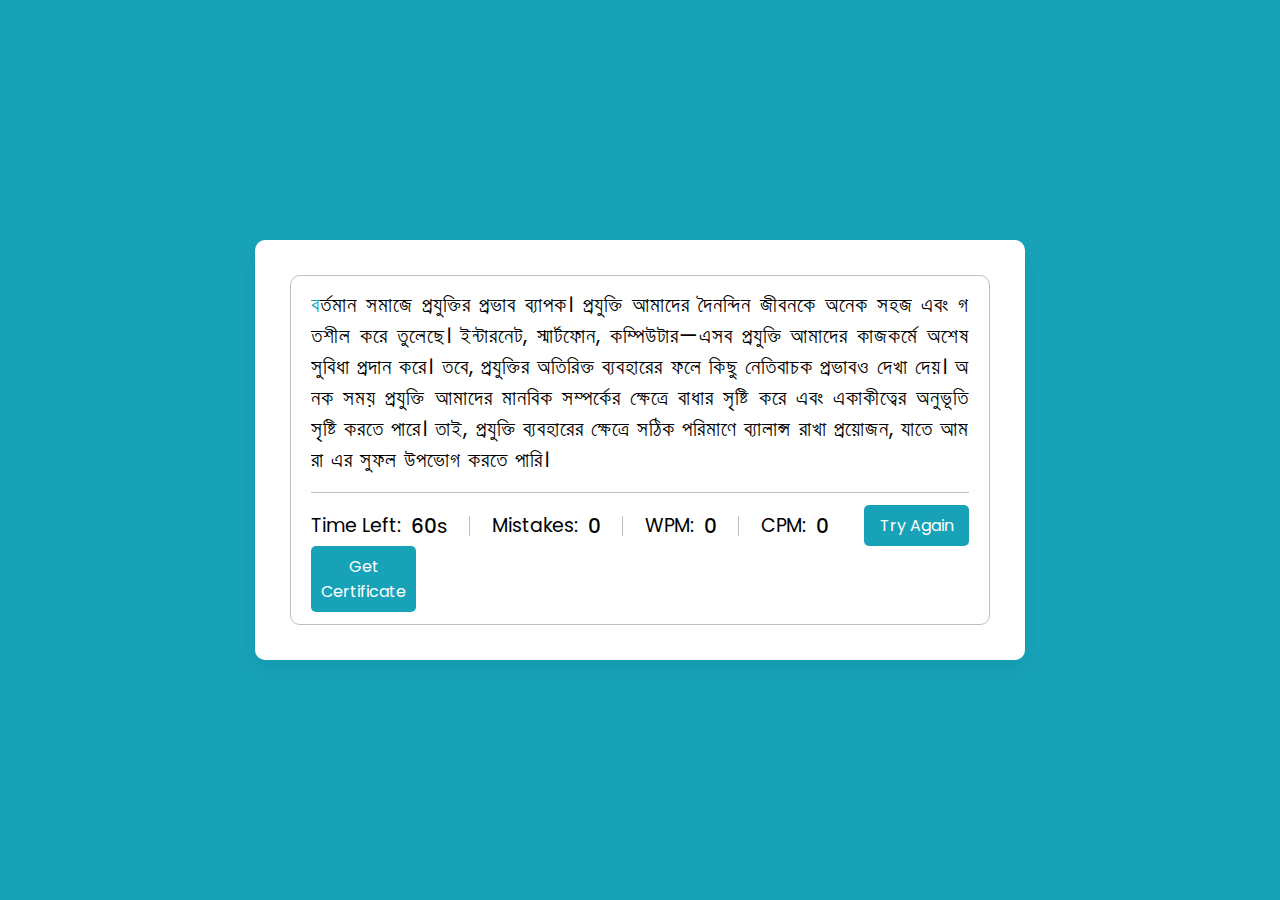
<file: index.html>
<!DOCTYPE html>
<html lang="bn" dir="ltr">
  <head>
    <meta charset="utf-8">  
    <title>KK Typing Speed Test</title>
    <link rel="stylesheet" href="style.css">
    <meta name="viewport" content="width=device-width, initial-scale=1.0">
  </head>
  <body>
    <div class="wrapper">
      <input type="text" class="input-field">
      <div class="content-box">
        <div class="typing-text">
          <p></p>
        </div>
        <div class="content">
          <ul class="result-details">
            <li class="time">
              <p>Time Left:</p>
              <span><b>60</b>s</span>
            </li>
            <li class="mistake">
              <p>Mistakes:</p>
              <span>0</span>
            </li>
            <li class="wpm">
              <p>WPM:</p>
              <span>0</span>
            </li>
            <li class="cpm">
              <p>CPM:</p>
              <span>0</span>
            </li>
          </ul>
          <button>Try Again</button>
           <button onclick="sendData()" class="send">Get Certificate</button>
        </div>
      </div>
    </div>

    <script src="paragraphs.js"></script>
    <script src="script.js"></script>
  
  </body>
</html>
</file>
<file: style.css>
/* Import Google Font - Poppins */
@import url('https://fonts.googleapis.com/css2?family=Poppins:wght@400;500;600;700&display=swap');
*{
  margin: 0;
  padding: 0;
  box-sizing: border-box;
  font-family: 'Poppins', sans-serif;
}
body{
  display: flex;
  padding: 0 10px;
  align-items: center;
  justify-content: center;
  min-height: 100vh;
  background: #17A2B8;
}
::selection{
  color: #fff;
  background: #17A2B8;
}
.wrapper{
  width: 770px;
  padding: 35px;
  background: #fff;
  border-radius: 10px;
  box-shadow: 0 10px 15px rgba(0,0,0,0.05);
}
.wrapper .input-field{
  opacity: 0;
  z-index: -999;
  position: absolute;
}
.wrapper .content-box{
  padding: 13px 20px 0;
  border-radius: 10px;
  border: 1px solid #bfbfbf;
}
.content-box .typing-text{
  overflow: hidden;
  max-height: 256px;
}
.typing-text::-webkit-scrollbar{
  width: 0;
}
.typing-text p{
  font-size: 21px;
  text-align: justify;
  letter-spacing: 1px;
  word-break: break-all;
}
.typing-text p span{
  position: relative;
}
.typing-text p span.correct{
  color: #56964f;
}
.typing-text p span.incorrect{
  color: #cb3439;
  outline: 1px solid #fff;
  background: #ffc0cb;
  border-radius: 4px;
}
.typing-text p span.active{
  color: #17A2B8;
}
.typing-text p span.active::before{
  position: absolute;
  content: "";
  height: 2px;
  width: 100%;
  bottom: 0;
  left: 0;
  opacity: 0;
  border-radius: 5px;
  background: #17A2B8;
  animation: blink 1s ease-in-out infinite;
}
@keyframes blink{
  50%{ 
    opacity: 1; 
  }
}
.content-box .content{
  margin-top: 17px;
  display: flex;
  padding: 12px 0;
  flex-wrap: wrap;
  align-items: center;
  justify-content: space-between;
  border-top: 1px solid #bfbfbf;
}
.content button{
  outline: none;
  border: none;
  width: 105px;
  color: #fff;
  padding: 8px 0;
  font-size: 16px;
  cursor: pointer;
  border-radius: 5px;
  background: #17A2B8;
  transition: transform 0.3s ease;
}
.content button:active{
  transform: scale(0.97);
}
.content .result-details{
  display: flex;
  flex-wrap: wrap;
  align-items: center;
  width: calc(100% - 140px);
  justify-content: space-between;
}
.result-details li{
  display: flex;
  height: 20px;
  list-style: none;
  position: relative;
  align-items: center;
}
.result-details li:not(:first-child){
  padding-left: 22px;
  border-left: 1px solid #bfbfbf;
}
.result-details li p{
  font-size: 19px;
}
.result-details li span{
  display: block;
  font-size: 20px;
  margin-left: 10px;
}
li span b{
  font-weight: 500;
}
li:not(:first-child) span{
  font-weight: 500;
}
@media (max-width: 745px) {
  .wrapper{
    padding: 20px;
  }
  .content-box .content{
    padding: 20px 0;
  }
  .content-box .typing-text{
    max-height: 100%;
  }
  .typing-text p{
    font-size: 19px;
    text-align: left;
  }
  .content button{
    width: 100%;
    font-size: 15px;
    padding: 10px 0;
    margin-top: 20px;
  }
  .content .result-details{
    width: 100%;
  }
  .result-details li:not(:first-child){
    border-left: 0;
    padding: 0;
  }
  .result-details li p, 
  .result-details li span{
    font-size: 17px;
  }
}
@media (max-width: 518px) {
  .wrapper .content-box{
    padding: 10px 15px 0;
  }
  .typing-text p{
    font-size: 18px;
  }
  .result-details li{
    margin-bottom: 10px;
  }
  .content button{
    margin-top: 10px;
  }
}
</file>
